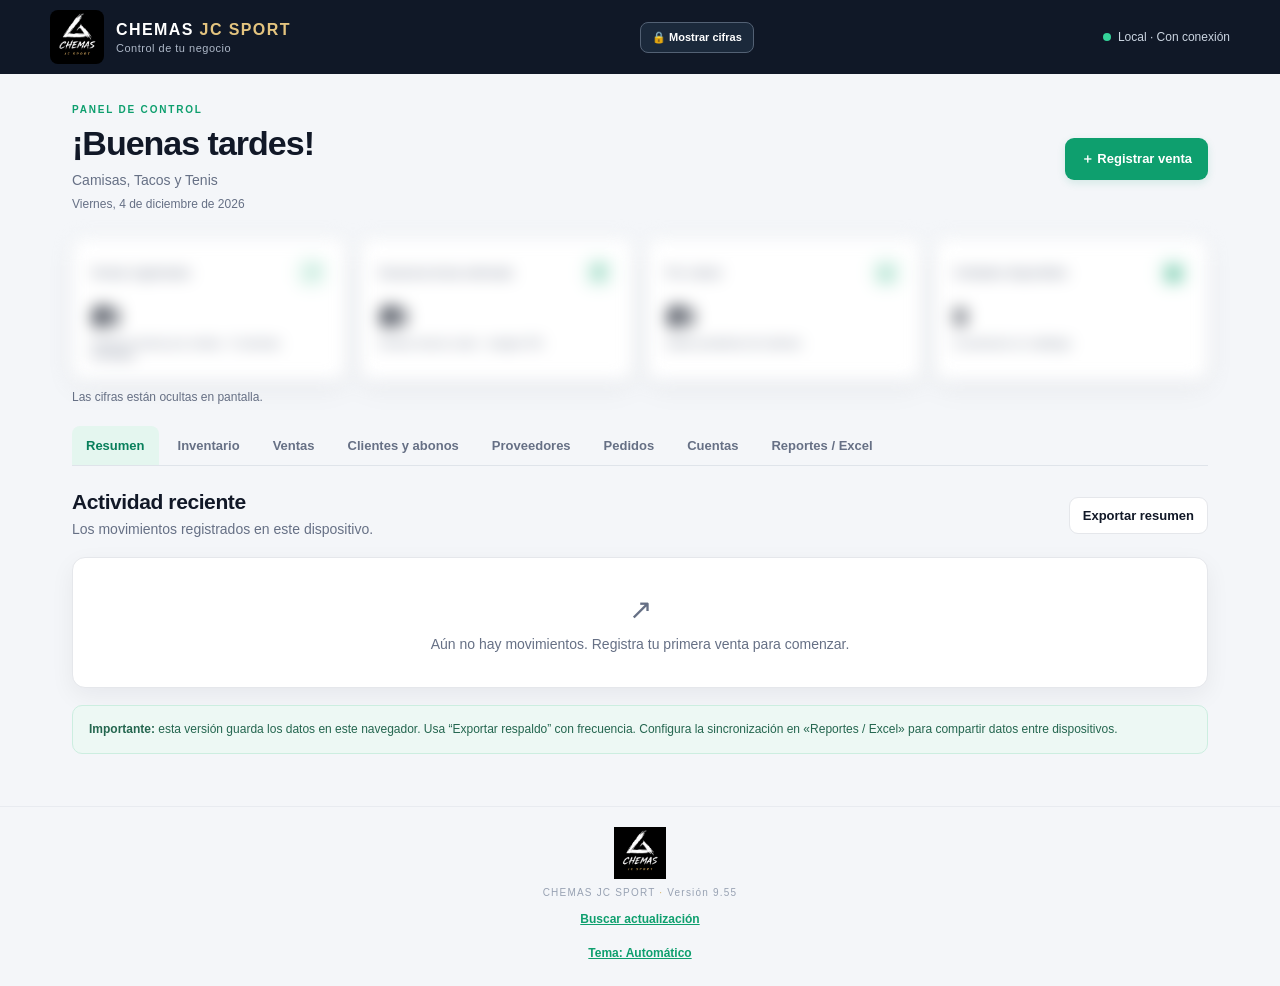
<file: index.html>
<!doctype html>
<html lang="es">
<head>
  <meta charset="utf-8"><meta name="viewport" content="width=device-width, initial-scale=1, maximum-scale=1, viewport-fit=cover">
  <meta name="theme-color" content="#101827"><script>(function(){try{var t=localStorage.getItem("chemas-theme");if(t==="dark"||t==="light")document.documentElement.setAttribute("data-theme",t);var d=t==="dark"||(t!=="light"&&matchMedia("(prefers-color-scheme: dark)").matches);var m=document.querySelector('meta[name=theme-color]');if(m)m.content=d?"#141312":"#101827";}catch(e){}})();</script><meta name="description" content="Control de inventario, ventas y cuentas por cobrar de Chemas JC Sport">
  <link rel="manifest" href="manifest.json"><link rel="icon" href="icon-192-v2.png"><link rel="apple-touch-icon" sizes="180x180" href="[data-uri]"><link rel="apple-touch-icon" sizes="167x167" href="apple-touch-icon-v2.png"><meta name="apple-mobile-web-app-capable" content="yes"><meta name="mobile-web-app-capable" content="yes"><meta name="apple-mobile-web-app-title" content="Chemas JC Sport"><meta name="apple-mobile-web-app-status-bar-style" content="black-translucent"><meta name="format-detection" content="telephone=no"><link rel="stylesheet" href="styles.css">
  <title>Chemas JC Sport | Control del negocio</title>
</head>
<body>
<header class="topbar"><img class="brand-logo" src="logo.png" alt="Logo Chemas JC Sport"><div><div class="brand-name">CHEMAS <span>JC SPORT</span></div><div class="brand-sub">Control de tu negocio</div></div><button class="privacy-btn" id="privacyBtn" type="button">🔒 Ocultar cifras</button><div class="connection"><i id="onlineDot"></i><span id="connectionText">Modo local</span></div></header>
<main class="shell">
  <section class="welcome"><div><p class="eyebrow">PANEL DE CONTROL</p><h1 id="greeting">¡Buenos días!</h1><p class="muted">Camisas, Tacos y Tenis</p><p class="muted" id="todayDate" style="font-size:12px;margin-top:4px"></p></div><button class="primary" id="quickSaleBtn">＋ Registrar venta</button></section>
  <section class="stats privacy-hidden" id="stats"></section><p class="privacy-note" id="privacyNote">Las cifras están ocultas en pantalla.</p>
  <nav class="tabs" aria-label="Secciones">
    <button class="tab active" data-page="dashboard">Resumen</button><button class="tab" data-page="products">Inventario</button><button class="tab" data-page="sales">Ventas</button><button class="tab" data-page="customers">Clientes y abonos</button><button class="tab" data-page="suppliers">Proveedores</button><button class="tab" data-page="orders">Pedidos</button><button class="tab" data-page="accounts">Cuentas</button><button class="tab" data-page="reports">Reportes / Excel</button>
  </nav>
  <section id="page-dashboard" class="page active"><div class="section-head"><div><h2>Actividad reciente</h2><p class="muted">Los movimientos registrados en este dispositivo.</p></div><button class="secondary" id="dashboardExport">Exportar resumen</button></div><div id="recentActivity" class="panel"></div><div class="note"><strong>Importante:</strong> esta versión guarda los datos en este navegador. Usa “Exportar respaldo” con frecuencia. Configura la sincronización en «Reportes / Excel» para compartir datos entre dispositivos.</div></section>
  <section id="page-products" class="page"><div class="section-head"><div><h2>Inventario disponible</h2><p class="muted">Agrega productos y mantén actualizado el stock.</p></div><button class="primary" id="addProductBtn">＋ Nuevo producto</button></div><div class="view-toggle" role="group" aria-label="Vista de inventario"><button type="button" id="viewDetail" class="active">Detalle completo</button><button type="button" id="viewStock">Solo existencias</button></div><div class="filters"><input id="productSearch" placeholder="Buscar por producto, talla o código…"><select id="productTypeFilter"><option value="">Todas las categorías</option><option>Camisa</option><option>Tacos de fútbol</option><option>Tenis</option><option>Otro</option></select></div><div id="productList" class="panel table-panel"></div></section>
  <section id="page-sales" class="page"><div class="section-head"><div><h2>Ventas</h2><p class="muted">Registra ventas de contado o a crédito.</p></div><button class="primary" id="addSaleBtn">＋ Registrar venta</button></div><div class="filters"><input id="salesSearch" type="search" placeholder="Buscar por producto, cliente o talla…" autocomplete="off"><button class="secondary" id="salesReportBtn" type="button">📄 Reporte</button></div><div id="salesList" class="panel table-panel"></div></section>
  <section id="page-customers" class="page"><div class="section-head"><div><h2>Clientes y cuentas por cobrar</h2><p class="muted">Consulta saldos y registra abonos.</p></div><button class="primary" id="addCustomerBtn">＋ Nuevo cliente</button></div><div class="filters"><input id="customerSearch" placeholder="Buscar cliente…"><select id="debtFilter"><option value="all">Todos los clientes</option><option value="debt">Solo con saldo pendiente</option></select></div><div id="customerList" class="panel table-panel"></div><div class="section-head"><div><h3>Historial de abonos recibidos</h3><p class="muted">Puedes editar, eliminar o imprimir un recibo de cada abono.</p></div></div><div id="customerPaymentsList" class="panel table-panel"></div></section>
  <section id="page-suppliers" class="page"><div class="section-head"><div><h2>Proveedores y cuentas por pagar</h2><p class="muted">Controla consignación, pedidos recibidos, pagos parciales y comprobantes.</p></div><button class="primary" id="addSupplierBtn">＋ Nuevo proveedor</button></div><div id="consigAccount"></div><div class="section-head"><div><h3>Proveedores</h3><p class="muted">Resumen de saldos, consignaciones y pagos.</p></div><div class="supplier-actions"><button class="secondary" id="addConsignmentBtn">＋ Registrar mercancía recibida</button><button class="secondary" id="addSupplierPaymentBtn">＋ Registrar pago</button></div></div><div id="supplierList" class="panel table-panel"></div><div class="section-head"><div><h3>Mercancía recibida en consignación / crédito</h3><p class="muted">Registra artículos, tallas, cantidades recibidas y vendidas.</p></div></div><div id="supplierLotsList" class="panel table-panel"></div><div class="section-head"><div><h3>Historial de pagos a proveedores</h3><p class="muted">Fecha, monto, referencia y comprobante.</p></div></div><div id="supplierPaymentsList" class="panel table-panel"></div></section>
  <section id="page-orders" class="page"><div class="section-head"><div><h2>Pedidos</h2><p class="muted">Registra encargos de clientes con adelanto, talla, dorsal y foto.</p></div><div class="head-actions"><button class="primary" id="addOrderBtn">＋ Nuevo pedido</button><button class="secondary" id="ordSendMany" type="button">📤 Enviar al proveedor</button></div></div><div class="order-filters"><div class="field" style="grid-column:1/-1"><label for="ordSearch">Buscar pedido</label><input type="search" id="ordSearch" placeholder="Equipo, cliente, talla, dorsal, parche…" autocomplete="off"></div><div class="field"><label for="ordFrom">Pedidos desde</label><input type="date" id="ordFrom"></div><div class="field"><label for="ordTo">Hasta</label><input type="date" id="ordTo"></div><div class="field"><label for="ordStatus">Estado</label><select id="ordStatus"><option value="activos">Todos (sin cancelados)</option><option value="Pendiente">Pendiente</option><option value="Encargado">Encargado</option><option value="Recibido">Recibido</option><option value="Entregado">Entregado</option><option value="Cancelado">Cancelado</option><option value="todos">Todos, incluso cancelados</option></select></div><div class="order-filter-actions"><button class="secondary" id="ordClear" type="button">Limpiar filtros</button><button class="primary" id="ordPdfShirts" type="button">📄 PDF de camisas</button><button class="primary" id="ordPdfShoes" type="button">📄 PDF de tacos y tenis</button></div></div><div id="ordersList" class="panel table-panel"></div></section>
  <section id="page-accounts" class="page"><div class="section-head"><div><h2>Cuentas y sobres</h2><p class="muted">Lleva el dinero de tus sobres: CHEMAS, TENIS Y TACOS y BCR Ganancia negocio.</p></div><div class="head-actions"><button class="primary" id="sobAdd" type="button">＋ Movimiento</button><button class="secondary" id="sobTransfer" type="button">↔ Traspaso</button><button class="secondary" id="sobPrivacy" type="button">👁 Mostrar / ocultar cifras</button></div></div><div id="accountsBody"></div></section><section id="page-reports" class="page"><div class="section-head"><div><h2>Reportes y exportación</h2><p class="muted">Descarga tus datos para analizarlos o guardarlos en Excel.</p></div></div><div class="report-card"><img class="report-logo" src="logo.png" alt="Logo Chemas JC Sport"><div class="report-icon">▦</div><h3>Libro Excel completo</h3><p>Un solo archivo de Excel con pestañas separadas para inventario, ventas, clientes, abonos, proveedores, consignaciones, pagos a proveedores y pedidos.</p><button class="primary full" id="exportWorkbookBtn">Exportar libro Excel completo</button></div><div class="section-head backup-head"><div><h2>Sincronización con Google Sheets</h2><p class="muted">Conecta este dispositivo a tu hoja para ver los mismos datos en iPhone y computadora.</p></div></div><div class="panel sync-panel"><div class="field"><label for="syncUrl">URL del script (termina en /exec)</label><input id="syncUrl" type="url" placeholder="https://script.google.com/macros/s/…/exec" autocomplete="off" autocapitalize="off"></div><div class="field"><label for="syncKey">Clave de sincronización</label><input id="syncKey" type="password" autocomplete="off"></div><div class="backup-actions"><button class="primary" id="syncSave" type="button">Guardar y sincronizar</button><button class="secondary" id="syncNow" type="button">Sincronizar ahora</button><button class="secondary" id="syncLink" type="button">Copiar enlace para otro dispositivo</button><button class="secondary" id="syncOff" type="button">Desconectar</button></div><div class="backup-actions"><button class="secondary" id="syncPinBtn" type="button">🔐 Crear PIN de protección</button><button class="secondary" id="syncPinChange" type="button" hidden>Cambiar PIN</button><button class="secondary" id="syncPinRemove" type="button" hidden>Quitar PIN</button></div><p class="muted" id="syncLockInfo"></p><p class="muted" id="syncInfo">Sin configurar: los datos viven solo en este dispositivo.</p><p class="muted">Las fotos de pedidos se quedan en el dispositivo donde se tomaron. No edites filas a mano en la hoja.</p></div><div class="section-head backup-head"><div><h2>Respaldo completo</h2><p class="muted">Guarda todos los registros en un archivo JSON para recuperarlos luego.</p></div><div class="backup-actions"><button id="backupBtn" class="primary">Exportar respaldo</button><label class="secondary upload-btn">Importar respaldo<input id="restoreInput" type="file" accept="application/json" hidden></label></div></div><div class="note warning"><strong>Protección de datos:</strong> el archivo de respaldo contiene información del negocio y de clientes. Guárdalo en un lugar privado. El libro Excel se descarga en formato .xls compatible con Excel y contiene pestañas por módulo. Mantén también un respaldo JSON privado.</div></section>
</main>
<footer><img class="footer-logo" src="logo.png" alt="Chemas JC Sport"><div>CHEMAS JC SPORT <span>·</span> Versión 9.55</div><button type="button" id="checkUpdate" class="link-btn">Buscar actualización</button><button type="button" id="themeBtn" class="link-btn">Tema: Automático</button></footer><script>(function(){function g(){var e=document.getElementById("greeting");if(!e)return;var d=new Date(),n=d.getHours();e.textContent=n<12?"¡Buenos días!":n<19?"¡Buenas tardes!":"¡Buenas noches!";var t=document.getElementById("todayDate");if(t){var s;try{s=d.toLocaleDateString("es-CR",{weekday:"long",day:"numeric",month:"long",year:"numeric"})}catch(x){s=d.toLocaleDateString()}t.textContent=s.charAt(0).toUpperCase()+s.slice(1)}}g();setInterval(g,60000)})();</script><script>(function(){var b=document.getElementById("themeBtn");if(!b)return;var names={auto:"Automático",light:"Claro",dark:"Oscuro"};function cur(){try{var t=localStorage.getItem("chemas-theme");return t==="dark"||t==="light"?t:"auto"}catch(e){return"auto"}}function apply(t){var r=document.documentElement;if(t==="auto")r.removeAttribute("data-theme");else r.setAttribute("data-theme",t);try{if(t==="auto")localStorage.removeItem("chemas-theme");else localStorage.setItem("chemas-theme",t)}catch(e){}var d=t==="dark"||(t==="auto"&&matchMedia("(prefers-color-scheme: dark)").matches);var m=document.querySelector("meta[name=theme-color]");if(m)m.content=d?"#141312":"#101827";b.textContent="Tema: "+names[t]}b.textContent="Tema: "+names[cur()];b.onclick=function(){var c=cur();apply(c==="auto"?"light":c==="light"?"dark":"auto")};try{matchMedia("(prefers-color-scheme: dark)").addEventListener("change",function(){if(cur()==="auto")apply("auto")})}catch(e){}})();</script>
<div id="modalRoot"></div><div id="toast" role="status" aria-live="polite"></div>
<script src="html2canvas.min.js"></script><script src="jspdf.umd.min.js"></script><script src="app.js"></script>
</body></html>
</file>
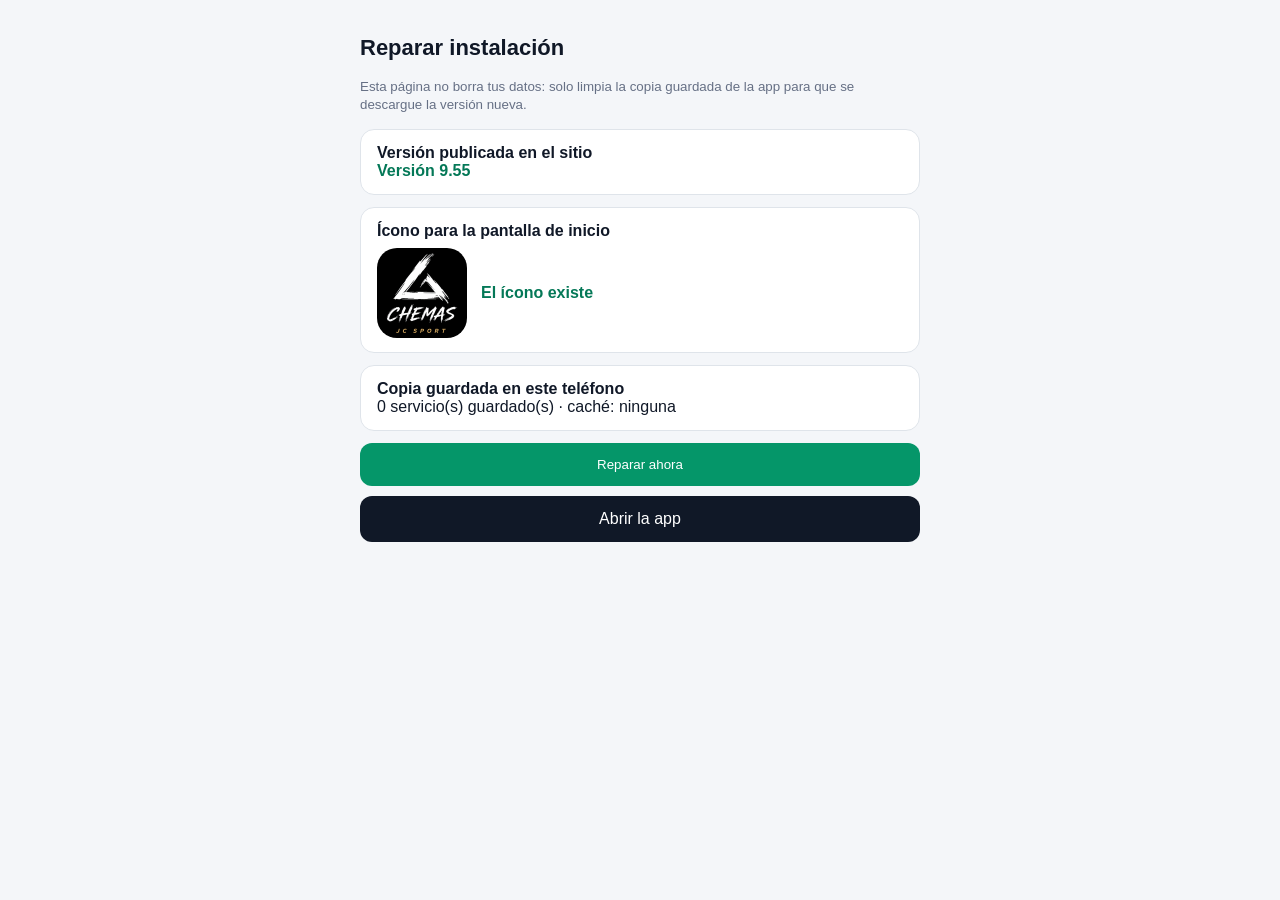
<file: reparar.html>
<!doctype html>
<html lang="es"><head><meta charset="utf-8"><meta name="viewport" content="width=device-width,initial-scale=1"><meta name="robots" content="noindex">
<title>Reparar instalación</title>
<style>body{font:16px -apple-system,Arial,sans-serif;background:#f4f6f9;color:#101827;margin:0;padding:20px;max-width:560px;margin:auto}
h1{font-size:22px}.card{background:#fff;border:1px solid #dfe4ea;border-radius:14px;padding:14px 16px;margin:12px 0}
.ok{color:#047857;font-weight:700}.bad{color:#b91c1c;font-weight:700}button,a.btn{display:block;width:100%;box-sizing:border-box;text-align:center;border:0;border-radius:12px;background:#059669;color:#fff;font:700 17px inherit;padding:14px;margin:10px 0;text-decoration:none}
img{width:90px;height:90px;border-radius:20px;background:#ddd;display:block}small{color:#667085}</style></head>
<body><h1>Reparar instalación</h1>
<p><small>Esta página no borra tus datos: solo limpia la copia guardada de la app para que se descargue la versión nueva.</small></p>
<div class="card"><strong>Versión publicada en el sitio</strong><div id="ver">Revisando…</div></div>
<div class="card"><strong>Ícono para la pantalla de inicio</strong><div style="display:flex;gap:14px;align-items:center;margin-top:8px"><img id="ico" alt="" src="apple-touch-icon-v2.png?x=1"><div id="icoSt">Revisando…</div></div></div>
<div class="card"><strong>Copia guardada en este teléfono</strong><div id="sw">Revisando…</div></div>
<button id="fix" type="button">Reparar ahora</button>
<div id="done" class="card" hidden></div>
<a class="btn" href="./index.html" style="background:#101827">Abrir la app</a>
<script>
const $=s=>document.querySelector(s);
fetch('index.html?nocache='+Date.now(),{cache:'no-store'}).then(r=>r.text()).then(t=>{const m=/Versi[oó]n\s+([0-9.]+)/.exec(t);$('#ver').innerHTML=m?'<span class="ok">Versión '+m[1]+'</span>':'<span class="bad">No se encontró la app en este sitio</span>';}).catch(()=>{$('#ver').innerHTML='<span class="bad">No se pudo leer el sitio</span>';});
$('#ico').onload=()=>{$('#icoSt').innerHTML='<span class="ok">El ícono existe</span>';};$('#ico').onerror=()=>{$('#icoSt').innerHTML='<span class="bad">No se encontró el ícono. La carpeta no se subió completa o en la raíz.</span>';};
async function info(){try{const regs=await navigator.serviceWorker.getRegistrations(),keys=await caches.keys();$('#sw').textContent=regs.length+' servicio(s) guardado(s) · caché: '+(keys.join(', ')||'ninguna');}catch(e){$('#sw').textContent='No disponible';}}
info();
$('#fix').onclick=async()=>{try{const regs=await navigator.serviceWorker.getRegistrations();for(const r of regs)await r.unregister();for(const k of await caches.keys())await caches.delete(k);await info();const d=$('#done');d.hidden=false;d.innerHTML='<strong class="ok">Listo.</strong><br>1) Cierra Safari por completo.<br>2) Abre de nuevo el enlace del sitio en <strong>Safari</strong>.<br>3) Toca Compartir → Agregar a pantalla de inicio.';}catch(e){alert('No se pudo limpiar: '+e.message);}};
</script></body></html>
</file>
<file: styles.css>
:root{--ink:#111827;--muted:#667085;--line:#e5e7eb;--bg:#f4f6f9;--white:#fff;--navy:#101827;--green:#0e9f6e;--green-dark:#087f5b;--amber:#b45309;--red:#b42318;--shadow:0 8px 24px rgba(16,24,39,.06)}*{box-sizing:border-box}body{margin:0;background:var(--bg);color:var(--ink);font-family:Inter,-apple-system,BlinkMacSystemFont,"Segoe UI",Roboto,Arial,sans-serif;font-size:14px}.topbar{height:76px;background:var(--navy);color:white;display:flex;align-items:center;padding:0 max(22px,calc((100vw - 1180px)/2));gap:12px}.brand-logo{height:54px;width:54px;object-fit:contain;border-radius:8px;flex-shrink:0}.report-logo{display:block;width:100%;max-width:230px;height:105px;object-fit:contain;object-position:left center;background:var(--g-080808);border-radius:9px;margin-bottom:12px}.footer-logo{display:block;width:105px;height:52px;object-fit:contain;margin:0 auto 8px;border-radius:6px}.brand-name{font-weight:900;letter-spacing:1.4px;font-size:16px}.brand-name span{color:var(--t-e4c47f)}.brand-sub{color:var(--t-aeb8c8);font-size:11px;margin-top:3px;letter-spacing:.5px}.connection{margin-left:auto;display:flex;align-items:center;gap:7px;color:var(--t-cbd5e1);font-size:12px}.connection i{width:8px;height:8px;background:var(--g-34d399);border-radius:50%;display:block}.shell{max-width:1180px;margin:0 auto;padding:30px 22px 52px}.welcome{display:flex;align-items:center;justify-content:space-between;gap:20px;margin-bottom:25px}.eyebrow{font-size:10px;font-weight:800;letter-spacing:1.8px;color:var(--green);margin:0 0 9px}.welcome h1{font-size:clamp(25px,4vw,34px);letter-spacing:-1px;margin:0 0 7px}.muted{color:var(--muted);margin:0;line-height:1.5}.primary,.secondary,.tab{border:0;border-radius:9px;font-weight:700;font-size:13px;cursor:pointer;transition:.15s}.primary{background:var(--green);color:white;padding:12px 16px;box-shadow:0 3px 8px #0e9f6e24}.primary:hover{background:var(--green-dark)}.secondary{background:var(--g-fff);border:1px solid var(--line);color:var(--ink);padding:10px 13px}.secondary:hover{border-color:var(--b-98a2b3)}.stats{display:grid;grid-template-columns:repeat(4,1fr);gap:14px;margin-bottom:26px}.stat{background:var(--g-fff);border:1px solid var(--b-edf0f3);border-radius:13px;padding:18px;box-shadow:var(--shadow)}.stat-top{display:flex;align-items:center;justify-content:space-between;color:var(--muted);font-size:12px}.stat-icon{width:31px;height:31px;display:grid;place-items:center;border-radius:9px;background:var(--g-e9f8f2);color:var(--green);font-size:16px}.stat-value{font-size:25px;font-weight:800;letter-spacing:-.7px;margin-top:15px;overflow-wrap:anywhere}.stat-foot{font-size:11px;color:var(--muted);margin-top:5px}.tabs{display:flex;gap:5px;overflow:auto;border-bottom:1px solid var(--b-dfe4ea);margin-bottom:24px;padding-bottom:0}.tab{background:transparent;color:var(--t-667085);padding:12px 14px;border-radius:8px 8px 0 0;white-space:nowrap}.tab.active{background:var(--g-e4f6ef);color:var(--t-087f5b)}.page{display:none}.page.active{display:block}.section-head{display:flex;justify-content:space-between;align-items:center;gap:15px;margin:0 0 17px}.section-head h2{margin:0 0 5px;font-size:21px;letter-spacing:-.4px}.panel{background:var(--g-fff);border:1px solid var(--line);border-radius:13px;box-shadow:var(--shadow);overflow:hidden}.empty{padding:35px 18px;text-align:center;color:var(--muted)}.empty .empty-icon{font-size:28px;margin-bottom:10px}.activity-row{display:flex;align-items:center;gap:12px;padding:15px 18px;border-bottom:1px solid var(--b-f0f2f5)}.activity-row:last-child{border-bottom:0}.activity-icon{width:38px;height:38px;border-radius:10px;display:grid;place-items:center;background:var(--g-eef8f4);color:var(--green);font-size:17px;flex-shrink:0}.activity-main{flex:1;min-width:0}.activity-main strong{display:block;margin-bottom:4px}.activity-main small{color:var(--muted)}.activity-amount{font-weight:800;white-space:nowrap}.note{background:var(--g-edf8f4);border:1px solid var(--b-cceee0);color:var(--t-24664f);padding:14px 16px;border-radius:10px;font-size:12px;line-height:1.55;margin-top:17px}.warning{background:var(--g-fff8e8);border-color:var(--b-f5dfaa);color:var(--t-825b14)}.filters{display:flex;gap:10px;margin-bottom:14px}.filters input,.filters select,.field input,.field select,.field textarea{width:100%;border:1px solid var(--b-d8dee7);border-radius:8px;padding:11px 12px;background:var(--g-fff);color:var(--ink);font:inherit;outline:none}.filters input:focus,.field input:focus,.field select:focus{border-color:var(--green);box-shadow:0 0 0 3px #0e9f6e18}.filters select{max-width:230px}.table-panel{overflow-x:auto}table{border-collapse:collapse;width:100%;white-space:nowrap}th{text-align:left;background:var(--g-f8fafc);color:var(--t-667085);font-size:11px;text-transform:uppercase;letter-spacing:.45px;font-weight:700}td,th{padding:13px 15px;border-bottom:1px solid var(--b-edf0f3)}tbody tr:last-child td{border-bottom:0}td{font-size:13px}td strong{font-weight:750}.subline{display:block;color:var(--muted);font-size:11px;margin-top:4px}.pill{display:inline-block;padding:5px 8px;border-radius:99px;background:var(--g-edf8f4);color:var(--t-087f5b);font-size:11px;font-weight:700}.pill.low{background:var(--g-fff4e5);color:var(--t-9a4f00)}.pill.debt{background:var(--g-fff0ef);color:var(--t-b42318)}.actions{display:flex;gap:6px}.tiny-btn{border:1px solid var(--line);background:var(--g-fff);border-radius:7px;padding:7px 9px;cursor:pointer;font-size:11px;font-weight:700}.tiny-btn:hover{background:var(--g-f8fafc)}.report-grid{display:grid;grid-template-columns:repeat(4,1fr);gap:14px}.report-card{background:var(--g-fff);border:1px solid var(--line);border-radius:13px;padding:18px;box-shadow:var(--shadow)}.report-icon{width:36px;height:36px;background:var(--g-e9f8f2);color:var(--green);display:grid;place-items:center;border-radius:10px;font-size:20px;font-weight:800}.report-card h3{margin:15px 0 7px}.report-card p{min-height:54px;color:var(--muted);font-size:12px;line-height:1.5;margin:0 0 15px}.full{width:100%}.backup-head{margin-top:28px}.backup-actions{display:flex;gap:8px;align-items:center}.upload-btn{display:inline-flex;align-items:center;cursor:pointer}footer{text-align:center;color:var(--t-98a2b3);font-size:10px;letter-spacing:1.2px;padding:20px;border-top:1px solid var(--b-e8ebf0)}footer span{color:var(--t-d7b56d)}#modalRoot:empty{display:none}.modal-backdrop{position:fixed;inset:0;background:#10182799;z-index:20;display:flex;align-items:center;justify-content:center;padding:18px;overflow:auto}.modal{background:var(--g-fff);border-radius:15px;width:min(100%,560px);max-height:calc(100dvh - 36px);overflow:auto;box-shadow:0 20px 70px #0003}.modal-head{display:flex;align-items:center;justify-content:space-between;padding:20px 22px;border-bottom:1px solid var(--line)}.modal-head h2{font-size:19px;margin:0}.close-btn{border:0;background:var(--g-f2f4f7);border-radius:8px;width:32px;height:32px;font-size:19px;cursor:pointer}.modal-body{padding:20px 22px}.form-grid{display:grid;grid-template-columns:1fr 1fr;gap:14px}.field{display:flex;flex-direction:column;gap:6px;min-width:0}.field.full-width{grid-column:1/-1}.field label{font-size:12px;font-weight:700;color:var(--t-475467)}.field input,.field select{min-width:0}.form-help{font-size:11px;color:var(--muted);line-height:1.5}.modal-actions{display:flex;justify-content:flex-end;gap:9px;padding:16px 22px;border-top:1px solid var(--line)}.summary-box{background:var(--g-f8fafc);border:1px solid var(--line);padding:13px;border-radius:9px;display:grid;gap:8px}.summary-line{display:flex;justify-content:space-between;gap:12px}.summary-line strong{font-variant-numeric:tabular-nums}.toast{position:fixed;bottom:22px;left:50%;transform:translate(-50%,20px);background:var(--g-101827);color:white;padding:12px 16px;border-radius:10px;box-shadow:var(--shadow);opacity:0;pointer-events:none;transition:.2s;z-index:50;max-width:90vw}.toast.show{opacity:1;transform:translate(-50%,0)}.danger{color:var(--red)}
@media(max-width:850px){.stats{grid-template-columns:repeat(2,1fr)}.report-grid{grid-template-columns:repeat(2,1fr)}.stat-value{font-size:22px}.welcome{align-items:flex-start}.welcome .primary{white-space:nowrap}.tabs{margin-left:-22px;margin-right:-22px;padding-left:22px;padding-right:22px}.connection span{display:none}}
@media(max-width:540px){.topbar{height:66px;padding:0 16px}.brand-logo{width:46px;height:46px}.brand-name{font-size:14px}.shell{padding:23px 15px 38px}.welcome{display:block}.welcome .primary{margin-top:16px;width:100%}.stats{gap:9px}.stat{padding:13px}.stat-value{font-size:20px}.stat-top{font-size:11px}.stat-foot{font-size:10px}.section-head{align-items:flex-start;flex-direction:column}.section-head>button{width:100%}.filters{flex-direction:column}.filters select{max-width:none}.report-grid{grid-template-columns:1fr 1fr;gap:9px}.report-card{padding:13px}.report-card p{min-height:80px}.backup-actions{width:100%;flex-direction:column;align-items:stretch}.backup-actions>*{width:100%;justify-content:center}.form-grid{grid-template-columns:1fr}.field.full-width{grid-column:auto}.modal-head,.modal-body{padding:17px}.modal-actions{padding:14px 17px}.activity-row{padding:13px}.activity-amount{font-size:12px}}

.privacy-btn{border:1px solid var(--b-536174);background:var(--g-1b293b);color:var(--t-fff);padding:8px 11px;border-radius:8px;font-weight:700;font-size:11px;cursor:pointer;margin-left:auto}.privacy-hidden{filter:blur(8px);user-select:none;pointer-events:none}.privacy-note{display:none;margin:-16px 0 22px;color:var(--t-667085);font-size:12px}.privacy-note.visible{display:block}.supplier-actions{display:flex;gap:8px;flex-wrap:wrap}@media(max-width:540px){.privacy-btn{font-size:10px;padding:7px 8px}.supplier-actions{width:100%}.supplier-actions button{flex:1}}
.payment-history-line{padding:8px 0;border-bottom:1px dashed var(--b-e5e7eb);white-space:normal;min-width:180px}.payment-history-line:last-child{border-bottom:0}.payment-history-line .actions{margin-top:6px;flex-wrap:wrap}.report-intro{padding:12px 15px;background:var(--g-f8fafc);color:var(--t-667085);font-size:12px;line-height:1.5;border-bottom:1px solid var(--line)}

.payment-history-line{padding:8px 0;border-bottom:1px dashed var(--b-e5e7eb);white-space:normal;min-width:180px}.payment-history-line:last-child{border-bottom:0}.payment-history-line .actions{margin-top:6px;flex-wrap:wrap}.report-intro{padding:12px 15px;background:var(--g-f8fafc);color:var(--t-667085);font-size:12px;line-height:1.5;border-bottom:1px solid var(--line)}

/* ===== iPhone / PWA ===== */
html{-webkit-text-size-adjust:100%}
body{padding-bottom:env(safe-area-inset-bottom)}
.topbar{padding-top:calc(10px + env(safe-area-inset-top))}
input,select,textarea{font-size:16px}
button{touch-action:manipulation}
.receipt-overlay{position:fixed;inset:0;z-index:9999;background:#e9edf3;overflow:auto;-webkit-overflow-scrolling:touch}
.receipt-bar{position:sticky;top:0;display:flex;justify-content:space-between;gap:10px;padding:calc(10px + env(safe-area-inset-top)) 14px 10px;background:#101827}
.receipt-sheet{background:#fff;max-width:700px;margin:14px auto;padding:22px;border-radius:12px;color:#172033;font:15px Arial,sans-serif}
.receipt-doc h1{font-size:22px;margin:0;color:#111}.receipt-doc hr{border:0;border-top:1px solid #ddd;margin:18px 0}
.receipt-doc .line{display:flex;justify-content:space-between;gap:20px;padding:7px 0}.receipt-doc .total{font-size:20px;font-weight:bold}
.r-brand{display:flex;align-items:center;gap:16px;border-bottom:3px solid var(--b-c9a24d);padding-bottom:12px}
.r-brand img{width:115px;height:90px;object-fit:contain;background:var(--g-000)}
.r-thanks{background:var(--g-080808);color:var(--t-e4c47f);padding:12px;text-align:center;margin-top:24px;font-weight:bold}
@media print{body>*:not(#modalRoot){display:none!important}.receipt-bar{display:none}.receipt-overlay{position:static;background:#fff}.receipt-sheet{margin:0;box-shadow:none}}
.sync-panel{padding:16px;display:grid;gap:12px}

.view-toggle{display:flex;gap:6px;margin:0 0 12px;background:var(--g-eaeef3);padding:4px;border-radius:12px}
.view-toggle button{flex:1;border:0;background:transparent;padding:10px 8px;border-radius:9px;font-weight:700;color:var(--t-475467);cursor:pointer}
.view-toggle button.active{background:var(--g-101827);color:var(--t-fff)}
.stock-summary{display:flex;flex-wrap:wrap;gap:8px;padding:14px 14px 4px}
.stock-chip{background:var(--g-f4f6f9);border:1px solid var(--b-dfe4ea);border-radius:12px;padding:8px 12px;display:flex;gap:8px;align-items:baseline}
.stock-chip span{color:var(--t-667085);font-size:13px}.stock-chip strong{font-size:18px}
.stock-chip.total{background:var(--g-101827);border-color:var(--b-101827)}.stock-chip.total span,.stock-chip.total strong{color:var(--t-fff)}
.stock-group{padding:6px 14px 10px}.stock-group-head{display:flex;justify-content:space-between;align-items:center;margin:14px 0 4px}.stock-group-head h3{margin:0;font-size:17px}

.select-search{width:100%;margin-bottom:6px;box-sizing:border-box}
.select-new{margin-top:6px;background:var(--g-ecfdf5);color:var(--t-047857);border-color:var(--b-a7f3d0)}
.debt-total{display:flex;justify-content:space-between;align-items:center;gap:12px;padding:16px 18px;margin-top:4px;background:var(--g-101827);color:var(--t-fff);border-radius:0 0 12px 12px;font-weight:700}
.debt-total strong{font-size:22px;color:var(--t-fbbf24)}.debt-total span{font-size:14px;opacity:.9}
.debt-total.all{background:var(--g-1f2937);margin-top:0;border-radius:0 0 12px 12px}
.select-new[hidden]{display:none!important}

.radio-row{display:flex;gap:12px;align-items:flex-start;padding:12px;border:1px solid var(--b-dfe4ea);border-radius:12px;margin:8px 0;cursor:pointer}
.radio-row input{margin-top:4px;width:auto}.radio-row span{display:grid;gap:2px}.radio-row small{color:var(--t-667085);font-size:13px}

.order-filters{display:grid;grid-template-columns:repeat(auto-fit,minmax(150px,1fr));gap:10px;align-items:end;margin:0 0 14px}
.order-filters .field{margin:0}.order-filter-actions{display:flex;gap:8px;flex-wrap:wrap;grid-column:1/-1}
.order-filter-actions .primary{flex:1 1 220px}

input[type=date]{width:100%;min-width:0;max-width:100%;box-sizing:border-box;-webkit-appearance:none;appearance:none;text-align:left;min-height:46px;background:var(--g-fff)}
.adv-row{display:grid;grid-template-columns:1fr 1fr auto;gap:8px;align-items:center;margin:6px 0}
.adv-row input[type=date],.adv-row input[type=number]{min-height:44px}
.adv-del{display:flex;gap:6px;align-items:center;font-size:13px;color:var(--t-b91c1c);white-space:nowrap}.adv-del input{width:auto}
button[hidden]{display:none!important}

/* tarjetas compactas (Pedidos y Clientes) */
.rc-list{display:grid;grid-template-columns:repeat(auto-fill,minmax(300px,1fr));gap:12px;padding:14px}
.rc{border:1px solid var(--b-dfe4ea);border-radius:14px;padding:14px;background:var(--g-fff);display:flex;flex-direction:column;gap:10px;min-width:0}
.rc-top{display:flex;justify-content:space-between;gap:10px;align-items:flex-start}
.rc-title{min-width:0}.rc-title strong{display:block;font-size:15px;line-height:1.25;overflow-wrap:anywhere}
.rc-sub{display:block;color:var(--t-667085);font-size:12px;margin-top:3px}
.rc-meta{display:flex;flex-wrap:wrap;gap:6px 14px;color:var(--t-475467);font-size:13px;align-items:center}
.rc-money{display:grid;grid-template-columns:repeat(auto-fit,minmax(88px,1fr));gap:8px;background:var(--g-f6f8fa);border-radius:10px;padding:10px}
.rc-money small,.rc-bal small{display:block;color:var(--t-667085);font-size:11px}.rc-money strong{font-size:15px}
.rc-bal{text-align:right;flex:none}.rc-bal strong{font-size:18px}
.rc-note{font-size:13px;color:var(--t-344054);background:var(--g-fffbeb);border-radius:8px;padding:8px 10px;overflow-wrap:anywhere}
.rc-actions{display:flex;flex-wrap:wrap;gap:6px}

.clamp2{display:-webkit-box!important;-webkit-line-clamp:2;-webkit-box-orient:vertical;overflow:hidden}
.stock-actions{padding:14px 14px 0}.stock-actions button{width:100%}
.cp-row{display:flex;gap:10px;align-items:center;justify-content:space-between;border:1px solid var(--b-e5e7eb);border-radius:10px;padding:8px 10px;margin:6px 0}
.cp-row>div{min-width:0;flex:1}.cp-row strong{display:block;overflow-wrap:anywhere}.cp-row input{width:78px;flex:none;text-align:center}

footer .link-btn{display:block;margin:8px auto 0;background:none;border:0;color:var(--t-0e9f6e);font:600 12px Inter,Arial,sans-serif;letter-spacing:0;text-decoration:underline;padding:6px}
#updBanner{position:fixed;left:12px;right:12px;bottom:calc(12px + env(safe-area-inset-bottom));z-index:10000;background:var(--g-101827);color:var(--t-fff);border-radius:14px;padding:12px 14px;display:flex;gap:10px;align-items:center;justify-content:space-between;box-shadow:0 10px 30px rgba(0,0,0,.3);font-size:14px}
#updBanner button{background:var(--g-0e9f6e);color:var(--t-fff);border:0;border-radius:10px;padding:9px 14px;font-weight:700;flex:none}

/* iPhone: que el botón X y los botones de abajo siempre se alcancen (zona de la cámara y barra inferior) */
.modal-backdrop{padding:calc(14px + env(safe-area-inset-top)) 14px calc(14px + env(safe-area-inset-bottom))}
.modal{max-height:calc(100dvh - 28px - env(safe-area-inset-top) - env(safe-area-inset-bottom));-webkit-overflow-scrolling:touch;overscroll-behavior:contain}
.modal-head{position:sticky;top:0;z-index:3;background:var(--g-fff);border-radius:15px 15px 0 0}
.modal-actions{position:sticky;bottom:0;z-index:3;background:var(--g-fff);border-radius:0 0 15px 15px}

/* iPhone: la barra de arriba crece según la zona de la cámara, para que el logo no se corte ni se monte sobre el título */
.topbar{height:auto;min-height:66px;padding-top:calc(10px + env(safe-area-inset-top));padding-bottom:10px}

/* Celular: mostrar el estado y la hora de sincronización debajo del logo, sin girar el teléfono */
@media(max-width:540px){
  .topbar{flex-wrap:wrap;row-gap:6px}
  .connection{order:9;flex:0 0 100%;margin-left:0;justify-content:flex-start;font-size:12px}
  .connection span{display:inline}
}

.hist-item{border-top:1px solid var(--b-e5e7eb);padding-top:10px;display:flex;flex-direction:column;gap:8px;min-width:0}
.hist-head{display:flex;justify-content:space-between;gap:10px;align-items:flex-start}
.hist-item .payment-history-line{font-size:13px}

/* Celular: el menú se acomoda en filas, sin desplazarse de lado */
@media(max-width:700px){
  .tabs{display:grid;grid-template-columns:repeat(3,1fr);gap:6px;overflow:visible;margin-left:0;margin-right:0;padding:0 0 14px}
  .tab{white-space:normal;text-align:center;background:var(--g-fff);border:1px solid var(--b-dfe4ea);border-radius:10px;padding:8px 4px;line-height:1.2;min-height:46px;display:flex;align-items:center;justify-content:center;font-size:13px}
  .tab.active{background:var(--g-e4f6ef);border-color:var(--b-9bdcc4);color:var(--t-087f5b)}
  .tab:last-child:nth-child(3n+1){grid-column:span 3}
}

.stock-list{display:flex;flex-direction:column}
.stock-row{display:flex;align-items:center;gap:10px;padding:10px 14px;border-top:1px solid var(--b-e5e7eb)}
.stock-row>div{flex:1}.stock-row strong{display:block;overflow-wrap:anywhere}
.stock-size{flex:none;min-width:44px;text-align:center;color:var(--t-475467);font-weight:600;font-size:13px}
.stock-row .pill{flex:none}

/* ===== Tema claro / oscuro ===== */
:root,.receipt-overlay{--b-101827:#101827;--b-536174:#536174;--b-98a2b3:#98a2b3;--b-9bdcc4:#9bdcc4;--b-a7f3d0:#a7f3d0;--b-c9a24d:#c9a24d;--b-cceee0:#cceee0;--b-d8dee7:#d8dee7;--b-dfe4ea:#dfe4ea;--b-e5e7eb:#e5e7eb;--b-e8ebf0:#e8ebf0;--b-edf0f3:#edf0f3;--b-f0f2f5:#f0f2f5;--b-f5dfaa:#f5dfaa;--g-000:#000;--g-080808:#080808;--g-0e9f6e:#0e9f6e;--g-101827:#101827;--g-1b293b:#1b293b;--g-1f2937:#1f2937;--g-34d399:#34d399;--g-e4f6ef:#e4f6ef;--g-e9f8f2:#e9f8f2;--g-eaeef3:#eaeef3;--g-ecfdf5:#ecfdf5;--g-edf8f4:#edf8f4;--g-eef8f4:#eef8f4;--g-f2f4f7:#f2f4f7;--g-f4f6f9:#f4f6f9;--g-f6f8fa:#f6f8fa;--g-f8fafc:#f8fafc;--g-fff:#fff;--g-fff0ef:#fff0ef;--g-fff4e5:#fff4e5;--g-fff8e8:#fff8e8;--g-fffbeb:#fffbeb;--t-047857:#047857;--t-087f5b:#087f5b;--t-0e9f6e:#0e9f6e;--t-24664f:#24664f;--t-344054:#344054;--t-475467:#475467;--t-667085:#667085;--t-825b14:#825b14;--t-98a2b3:#98a2b3;--t-9a4f00:#9a4f00;--t-aeb8c8:#aeb8c8;--t-b42318:#b42318;--t-b91c1c:#b91c1c;--t-cbd5e1:#cbd5e1;--t-d7b56d:#d7b56d;--t-e4c47f:#e4c47f;--t-fbbf24:#fbbf24;--t-fff:#fff;}
.receipt-overlay{--ink:#111827;--muted:#667085;--line:#e5e7eb;--bg:#f4f6f9;--white:#fff;--navy:#101827;--green:#0e9f6e;--green-dark:#087f5b;--amber:#b45309;--red:#b42318;color:#111827}
@media(prefers-color-scheme:dark){:root:not([data-theme="light"]){--ink:#efece8;--muted:#a39d96;--line:#3a3836;--bg:#1c1b1a;--white:#262524;--navy:#141312;--green:#12a373;--green-dark:#0e9f6e;--amber:#f5b45a;--red:#f08a7e;--shadow:0 8px 24px rgba(0,0,0,.35);--b-101827:#101827;--b-536174:#536174;--b-98a2b3:#98a2b3;--b-9bdcc4:#346553;--b-a7f3d0:#484542;--b-c9a24d:#c9a24d;--b-cceee0:#484542;--b-d8dee7:#484542;--b-dfe4ea:#3d3b38;--b-e5e7eb:#3d3b38;--b-e8ebf0:#3d3b38;--b-edf0f3:#3d3b38;--b-f0f2f5:#3d3b38;--b-f5dfaa:#484542;--g-000:#000000;--g-080808:#070606;--g-0e9f6e:#0e9f6e;--g-101827:#171615;--g-1b293b:#242220;--g-1f2937:#242220;--g-34d399:#34d399;--g-e4f6ef:#1c3b2f;--g-e9f8f2:#1c3b2e;--g-eaeef3:#212a36;--g-ecfdf5:#1c3b2c;--g-edf8f4:#1c3b30;--g-eef8f4:#1c3b2e;--g-f2f4f7:#252322;--g-f4f6f9:#1c1b1a;--g-f6f8fa:#2f2e2c;--g-f8fafc:#2b2a28;--g-fff:#262524;--g-fff0ef:#3b1e1c;--g-fff4e5:#3b2e1c;--g-fff8e8:#3b311c;--g-fffbeb:#3b351c;--t-047857:#6cefca;--t-087f5b:#6cefc7;--t-0e9f6e:#6cefc3;--t-24664f:#86d4b9;--t-344054:#d6d1ca;--t-475467:#c4beb7;--t-667085:#a39d96;--t-825b14:#e9bf72;--t-98a2b3:#8f8981;--t-9a4f00:#efaf6c;--t-aeb8c8:#aeb8c8;--t-b42318:#ec786f;--t-b91c1c:#ea7171;--t-cbd5e1:#cbd5e1;--t-d7b56d:#dcbe7f;--t-e4c47f:#e3c178;--t-fbbf24:#efca6c;--t-fff:#fff;color-scheme:dark}}
:root[data-theme="dark"]{--ink:#efece8;--muted:#a39d96;--line:#3a3836;--bg:#1c1b1a;--white:#262524;--navy:#141312;--green:#12a373;--green-dark:#0e9f6e;--amber:#f5b45a;--red:#f08a7e;--shadow:0 8px 24px rgba(0,0,0,.35);--b-101827:#101827;--b-536174:#536174;--b-98a2b3:#98a2b3;--b-9bdcc4:#346553;--b-a7f3d0:#484542;--b-c9a24d:#c9a24d;--b-cceee0:#484542;--b-d8dee7:#484542;--b-dfe4ea:#3d3b38;--b-e5e7eb:#3d3b38;--b-e8ebf0:#3d3b38;--b-edf0f3:#3d3b38;--b-f0f2f5:#3d3b38;--b-f5dfaa:#484542;--g-000:#000000;--g-080808:#070606;--g-0e9f6e:#0e9f6e;--g-101827:#171615;--g-1b293b:#242220;--g-1f2937:#242220;--g-34d399:#34d399;--g-e4f6ef:#1c3b2f;--g-e9f8f2:#1c3b2e;--g-eaeef3:#212a36;--g-ecfdf5:#1c3b2c;--g-edf8f4:#1c3b30;--g-eef8f4:#1c3b2e;--g-f2f4f7:#252322;--g-f4f6f9:#1c1b1a;--g-f6f8fa:#2f2e2c;--g-f8fafc:#2b2a28;--g-fff:#262524;--g-fff0ef:#3b1e1c;--g-fff4e5:#3b2e1c;--g-fff8e8:#3b311c;--g-fffbeb:#3b351c;--t-047857:#6cefca;--t-087f5b:#6cefc7;--t-0e9f6e:#6cefc3;--t-24664f:#86d4b9;--t-344054:#d6d1ca;--t-475467:#c4beb7;--t-667085:#a39d96;--t-825b14:#e9bf72;--t-98a2b3:#8f8981;--t-9a4f00:#efaf6c;--t-aeb8c8:#aeb8c8;--t-b42318:#ec786f;--t-b91c1c:#ea7171;--t-cbd5e1:#cbd5e1;--t-d7b56d:#dcbe7f;--t-e4c47f:#e3c178;--t-fbbf24:#efca6c;--t-fff:#fff;color-scheme:dark}
:root:not([data-theme="light"]) .receipt-overlay{color-scheme:light}
.theme-btn{background:transparent;border:1px solid var(--line);color:var(--muted);border-radius:8px;padding:6px 10px;font-size:12px;font-weight:700;cursor:pointer}
footer .theme-btn{margin-left:8px}

.head-actions{display:flex;gap:8px;flex-wrap:wrap;align-items:center}
@media(max-width:540px){.head-actions{width:100%;flex-direction:column;align-items:stretch}.head-actions button{width:100%}}

/* ===== Cuentas y sobres ===== */
.sob-cards{display:grid;grid-template-columns:repeat(auto-fit,minmax(230px,1fr));gap:12px}
.sob-card{border-radius:16px;padding:16px;color:#fff;display:flex;flex-direction:column;gap:4px;box-shadow:var(--shadow)}
.sob-card small{opacity:.85;font-size:13px}.sob-card strong{font-size:26px;letter-spacing:-.5px;font-variant-numeric:tabular-nums;overflow-wrap:anywhere}.sob-card span{font-size:12px;opacity:.85}
.sob-a{background:linear-gradient(135deg,#0b3d2e,#0e7a57)}.sob-t{background:linear-gradient(135deg,#12355b,#1d6fb8)}.sob-g{background:linear-gradient(135deg,#3b2a05,#a16207)}
.sob-amt.ok{color:var(--green-dark)}.sob-amt.danger{color:var(--red)}
body.money-hidden .sob-amt{filter:blur(8px);user-select:none}
.dec-prev{display:block;min-height:16px;font-size:12px;margin-top:3px}
#page-accounts .panel{padding:16px}

.rc-actions select{max-width:100%;padding:6px 8px;border:1px solid var(--line,#d0d5dd);border-radius:8px;background:transparent;color:inherit;font:inherit;font-size:13px}

.ctl-chips{display:grid;grid-template-columns:1fr 1fr;gap:8px;margin:12px 0}
.ctl-chip{border-radius:12px;padding:10px;border:1px solid transparent}.ctl-chip b{display:block;font-size:22px}.ctl-chip span{font-size:12px}
.ctl-p-r{background:rgba(217,45,32,.13);color:#d92d20;border-color:rgba(217,45,32,.3)}
.ctl-p-y{background:rgba(245,165,36,.16);color:#b87400;border-color:rgba(245,165,36,.4)}
.ctl-p-g{background:rgba(18,183,106,.14);color:#0b8a50;border-color:rgba(18,183,106,.35)}
.ctl-p-s{background:rgba(152,162,179,.18);color:#667085;border-color:rgba(152,162,179,.4)}
.ctl-tabs{display:flex;gap:6px;flex-wrap:wrap;margin:0 0 12px}
.ctl-tab{font:inherit;font-size:12px;border:1px solid rgba(152,162,179,.5);border-radius:99px;padding:5px 11px;background:transparent;color:inherit;cursor:pointer}
.ctl-tab.on{background:#0e9f6e;color:#fff;border-color:#0e9f6e}
.ctl-pill{font-size:12px;font-weight:700;border-radius:99px;padding:3px 9px;align-self:flex-start;white-space:nowrap;border:1px solid transparent}
.rc.ctl-r{border-left:6px solid #d92d20}.rc.ctl-y{border-left:6px solid #f5a524}.rc.ctl-g{border-left:6px solid #12b76a}.rc.ctl-s{border-left:6px solid #98a2b3}
.ctl-money{display:grid;grid-template-columns:repeat(3,1fr);gap:6px;background:rgba(152,162,179,.14);border-radius:10px;padding:8px;font-size:11px;opacity:.95;margin-top:6px}.ctl-money b{display:block;font-size:13px}
.ctl-note{margin:6px 0 0;font-size:12px;color:#b87400}
.ctl-tot{display:flex;justify-content:space-between;align-items:center;background:#101827;color:#fff;border-radius:12px;padding:12px;margin-top:6px;font-size:13px}.ctl-tot small{display:block;opacity:.7;font-size:11px}.ctl-tot strong{font-size:16px}

.adv-row{grid-template-columns:1fr 1fr}.adv-row input[name^=advRef]{grid-column:1/-1;min-height:44px}.adv-row .adv-del{grid-column:1/-1}

/* v9.51: celulares iOS/Android */
html,body{max-width:100%;overflow-x:hidden}
.modal-backdrop{overscroll-behavior:contain}
.modal,.modal-body,.modal-body .field,.modal-body input,.modal-body select,.modal-body textarea{max-width:100%;min-width:0}
.modal-body input,.modal-body select,.modal-body textarea{font-size:16px;-webkit-text-size-adjust:100%}
.modal-body{padding-bottom:max(20px,env(safe-area-inset-bottom))}

/* v9.55: ningún campo con letra menor a 16px (evita el zoom automático de iPhone) */
input:not([type=checkbox]):not([type=radio]):not([type=file]):not([type=range]):not([type=color]),select,textarea{font-size:16px!important}
</file>
